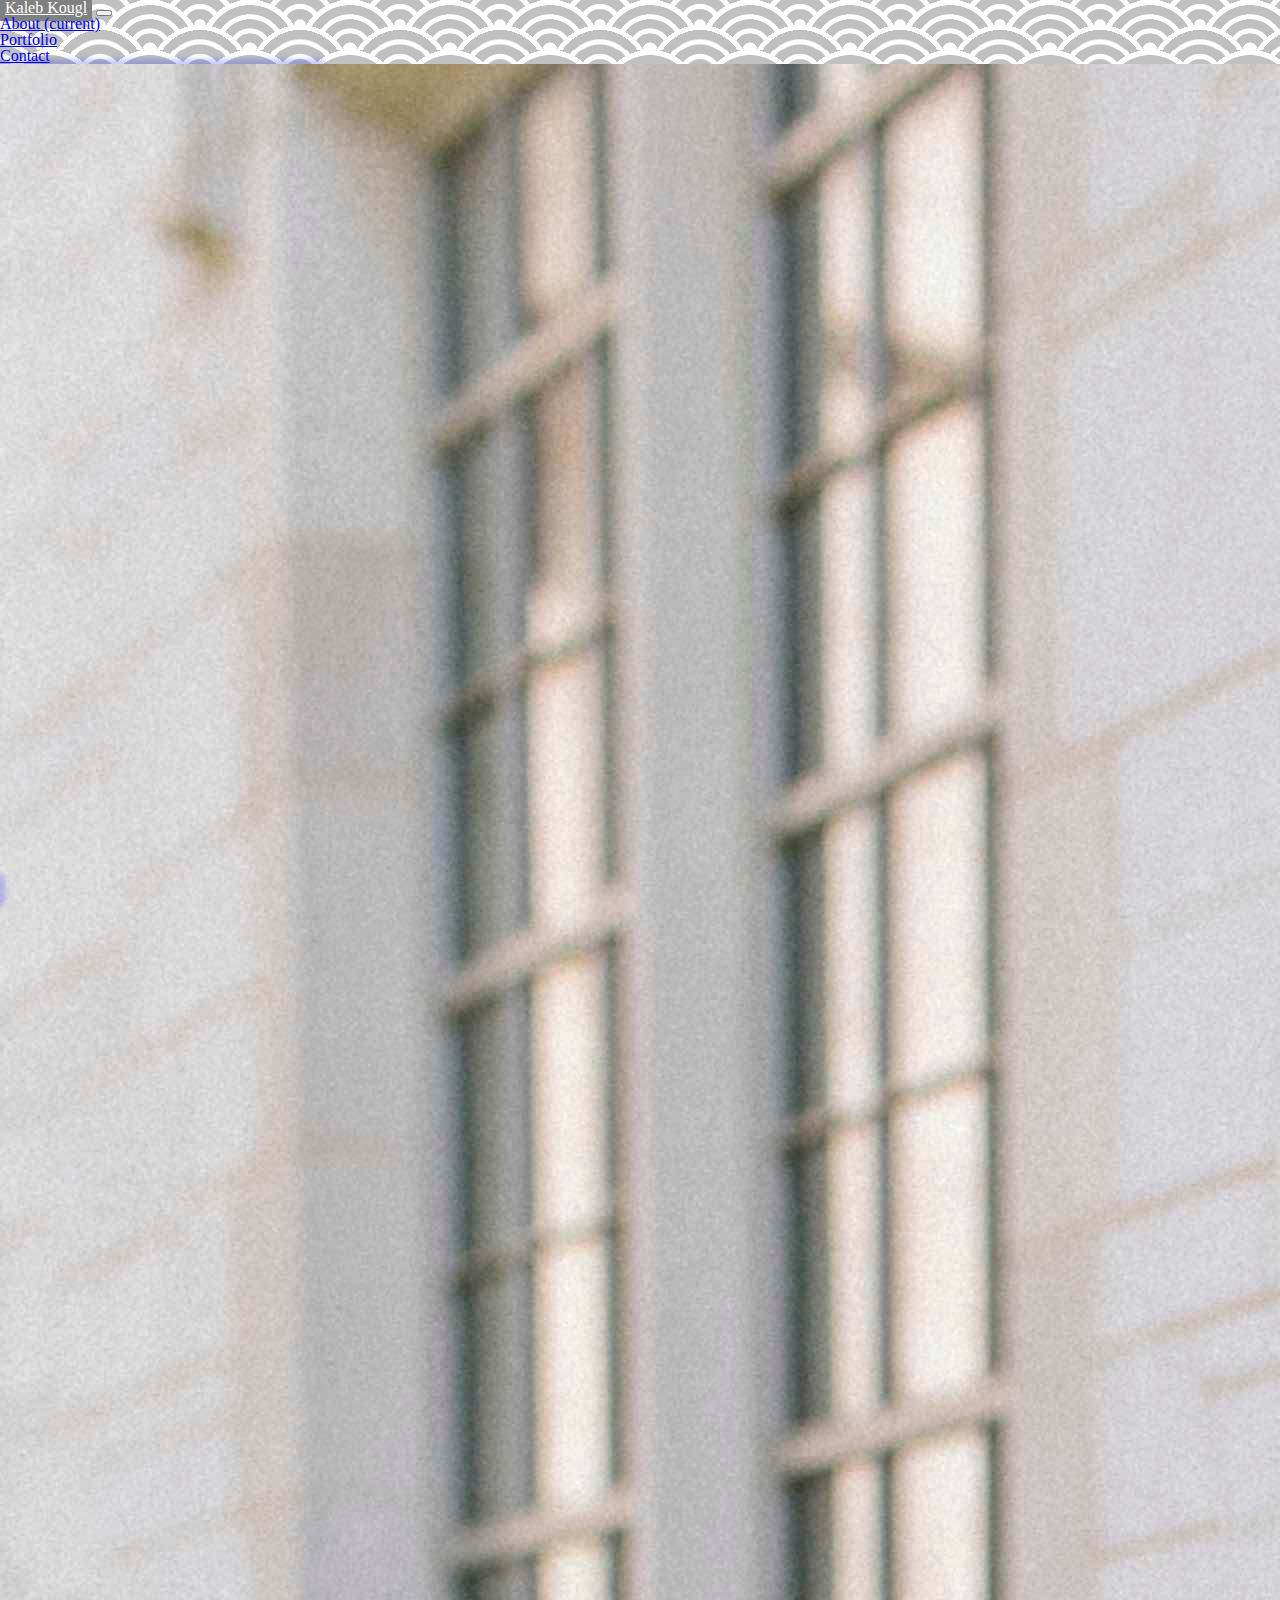
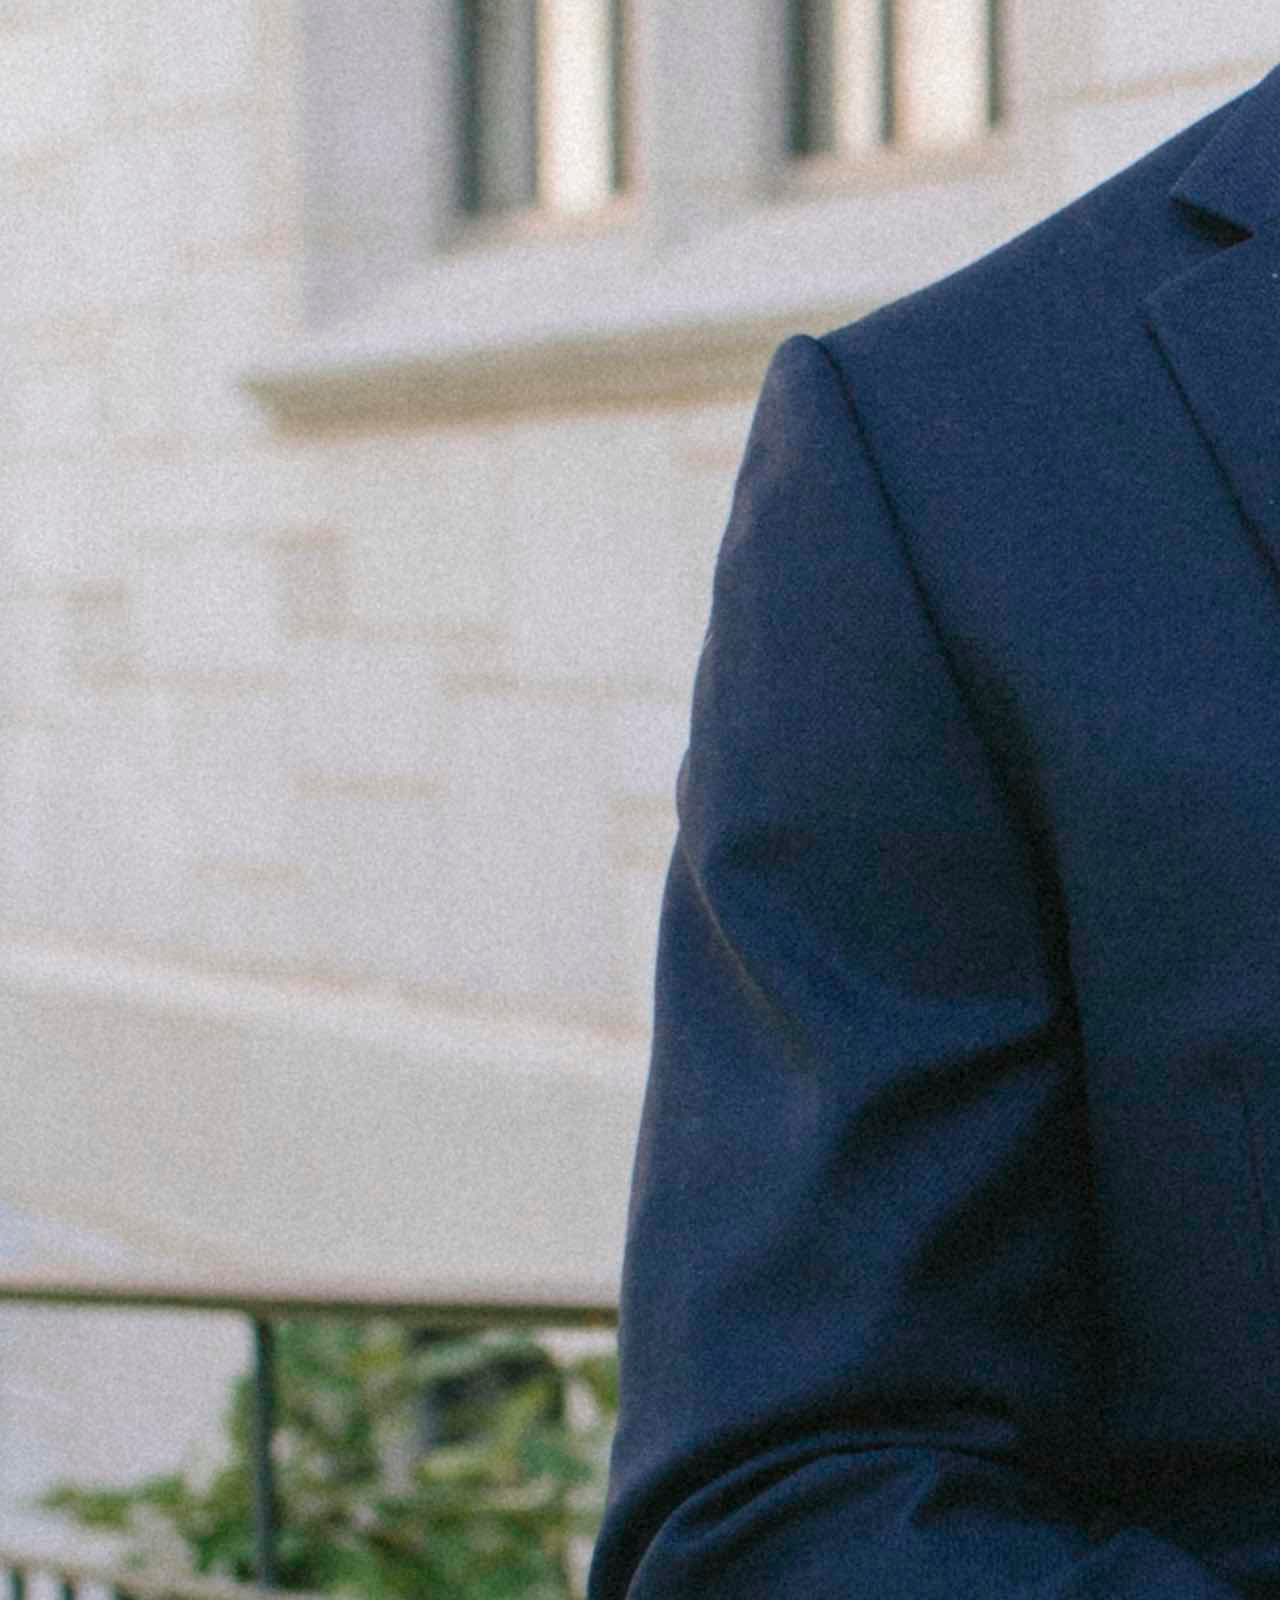
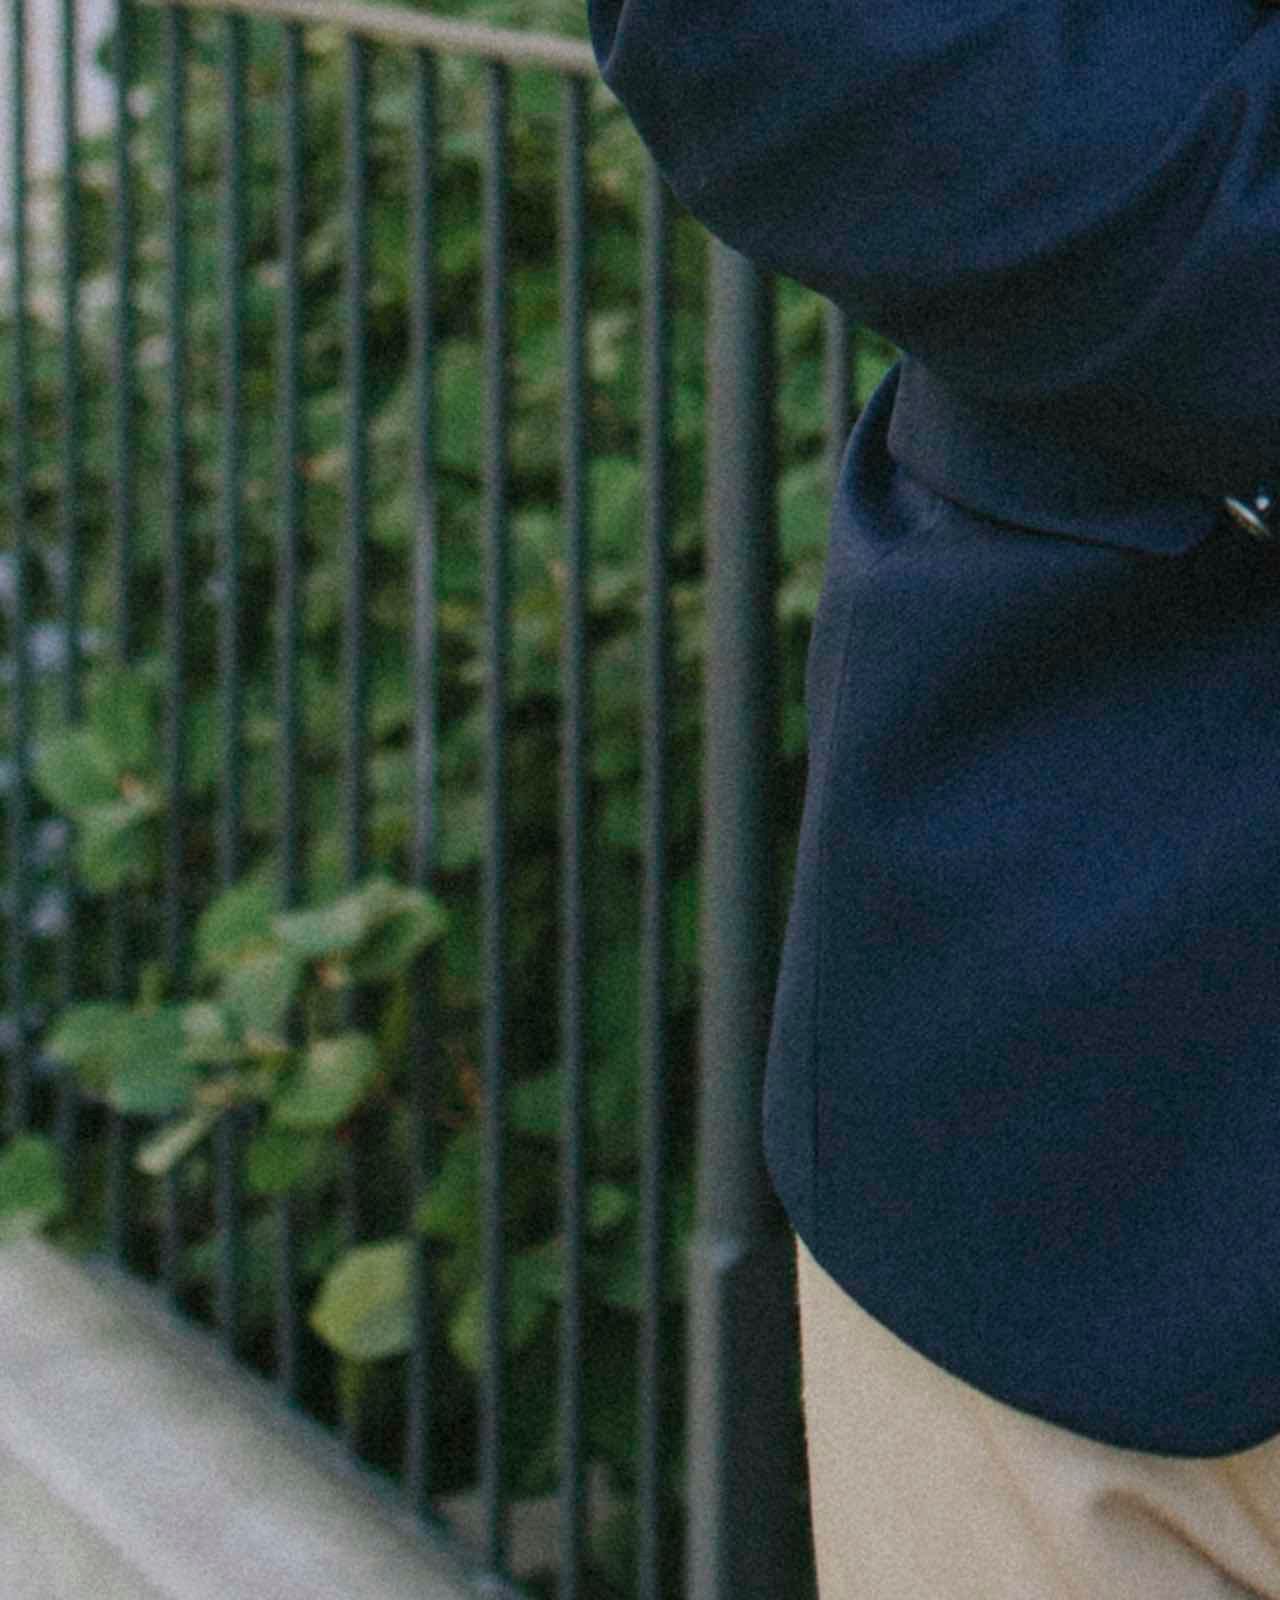
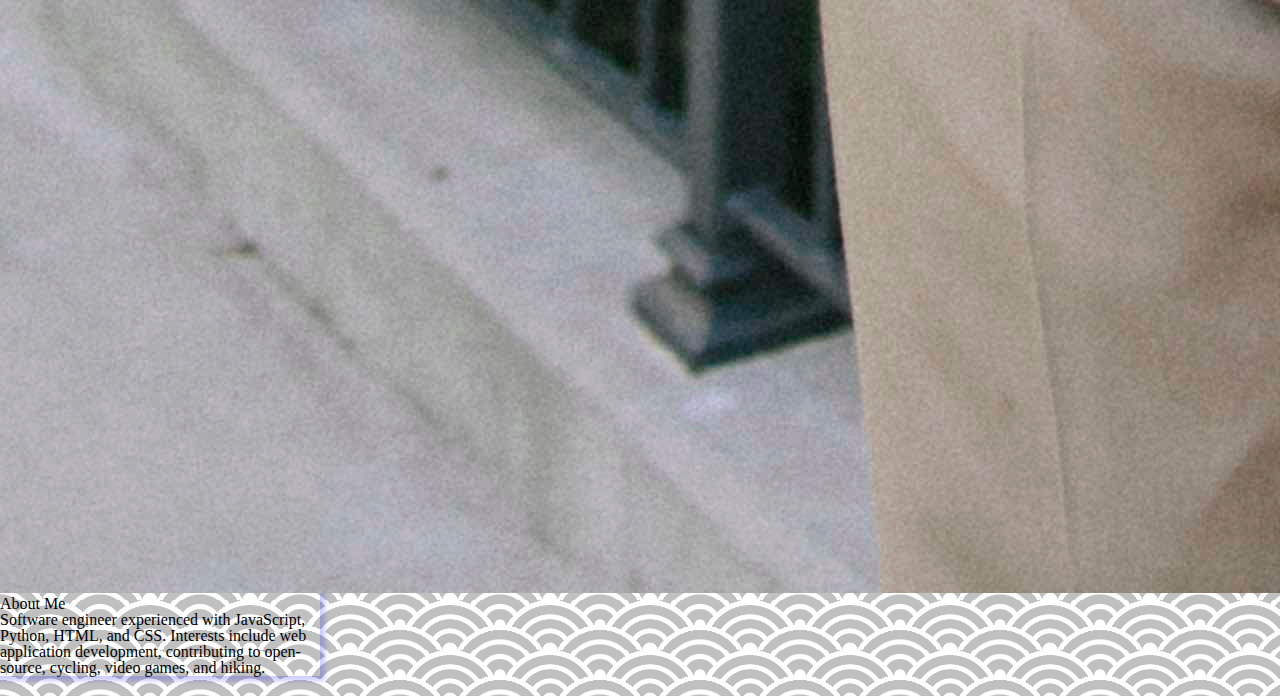
<file: index.html>
<!DOCTYPE html>
<html>
<head>
  <meta charset="utf-8" />
  <meta http-equiv="X-UA-Compatible" content="IE=edge">
  <title>Kaleb's Portfolio</title>
  <meta name="viewport" content="width=device-width, initial-scale=1">
  <link rel="stylesheet" type="text/css" media="screen" href="reset.css" />
  <link rel="stylesheet" href="https://stackpath.bootstrapcdn.com/bootstrap/4.1.3/css/bootstrap.min.css" integrity="sha384-MCw98/SFnGE8fJT3GXwEOngsV7Zt27NXFoaoApmYm81iuXoPkFOJwJ8ERdknLPMO" crossorigin="anonymous">
  <link rel="stylesheet" type="text/css" media="screen" href="main.css" />
  <!-- <script src="main.js"></script> -->
</head>
<body>
  <nav class="navbar navbar-expand-lg navbar-light bg-light">
    <a class="navbar-brand" href="#">Kaleb Kougl</a>
    <button class="navbar-toggler" type="button" data-toggle="collapse" data-target="#navbarSupportedContent" aria-controls="navbarSupportedContent" aria-expanded="false" aria-label="Toggle navigation">
      <span class="navbar-toggler-icon"></span>
    </button>
  
    <div class="collapse navbar-collapse" id="navbarSupportedContent">
      <ul class="navbar-nav mr-auto">
        <li class="nav-item active">
          <a class="nav-link" href="#">About <span class="sr-only">(current)</span></a>
        </li>
        <li class="nav-item">
          <a class="nav-link" href="portfolio.html">Portfolio</a>
        </li>
        <li class="nav-item">
            <a class="nav-link" href="contact.html">Contact</a>
          </li>
      </ul>
    </div>
  </nav>

  <article>
      <div class="card mx-auto mt-4 big-card" style="width: 18rem;" id="about-card">
          <img class="card-img-top" src="./images/Kaleb_Kougl_smallestestpic.jpg" alt="Card image cap">
          <div class="card-body">
            <h5 class="card-title">About Me</h5>
            <p class="card-text">Software engineer experienced with JavaScript, Python, HTML, and CSS. Interests include web application development, contributing to open-source, cycling, video games, and hiking.</p>
          </div>
        </div>
  </article>
  <footer class="container-fluid">
    
  </footer>
<!-- Necessary files for bootstrap -->
<script src="https://code.jquery.com/jquery-3.3.1.slim.min.js" integrity="sha384-q8i/X+965DzO0rT7abK41JStQIAqVgRVzpbzo5smXKp4YfRvH+8abtTE1Pi6jizo" crossorigin="anonymous"></script>
<script src="https://cdnjs.cloudflare.com/ajax/libs/popper.js/1.14.3/umd/popper.min.js" integrity="sha384-ZMP7rVo3mIykV+2+9J3UJ46jBk0WLaUAdn689aCwoqbBJiSnjAK/l8WvCWPIPm49" crossorigin="anonymous"></script>
<script src="https://stackpath.bootstrapcdn.com/bootstrap/4.1.3/js/bootstrap.min.js" integrity="sha384-ChfqqxuZUCnJSK3+MXmPNIyE6ZbWh2IMqE241rYiqJxyMiZ6OW/JmZQ5stwEULTy" crossorigin="anonymous"></script>
</body>
</html>
</file>
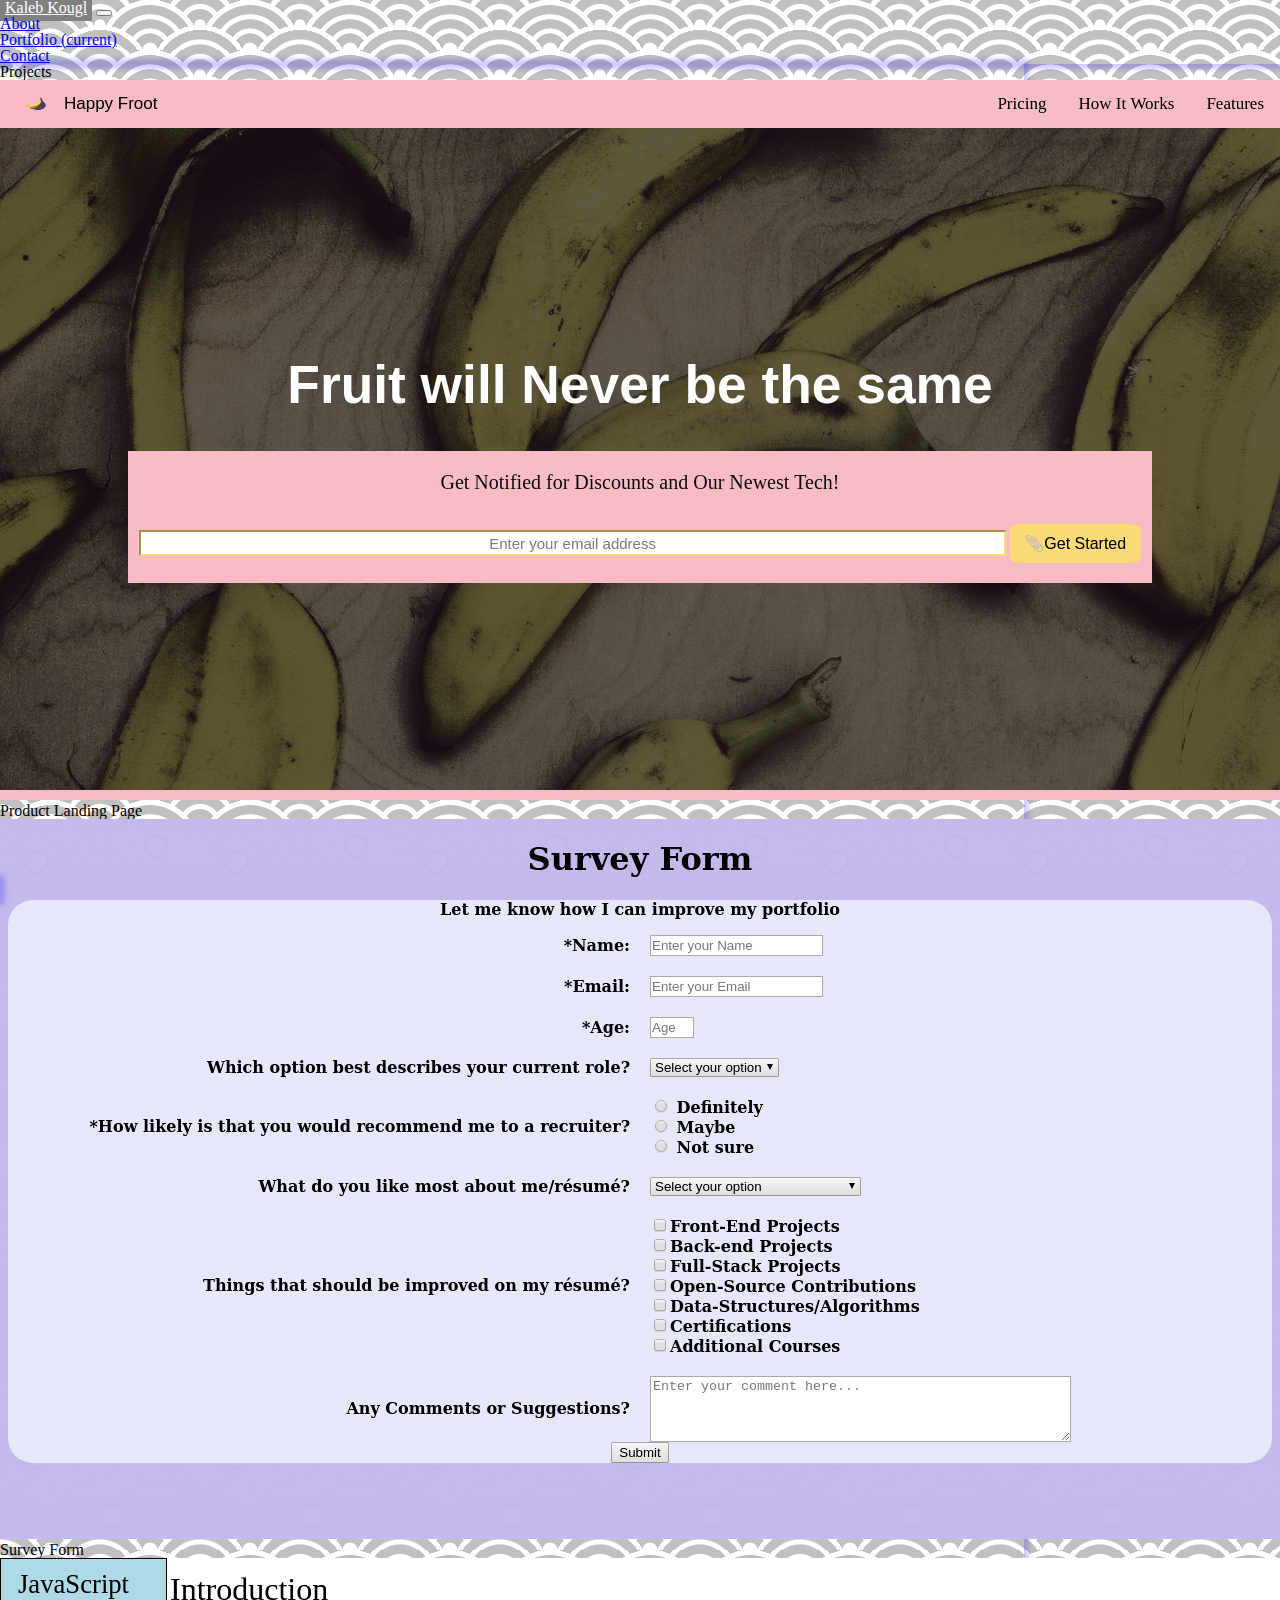
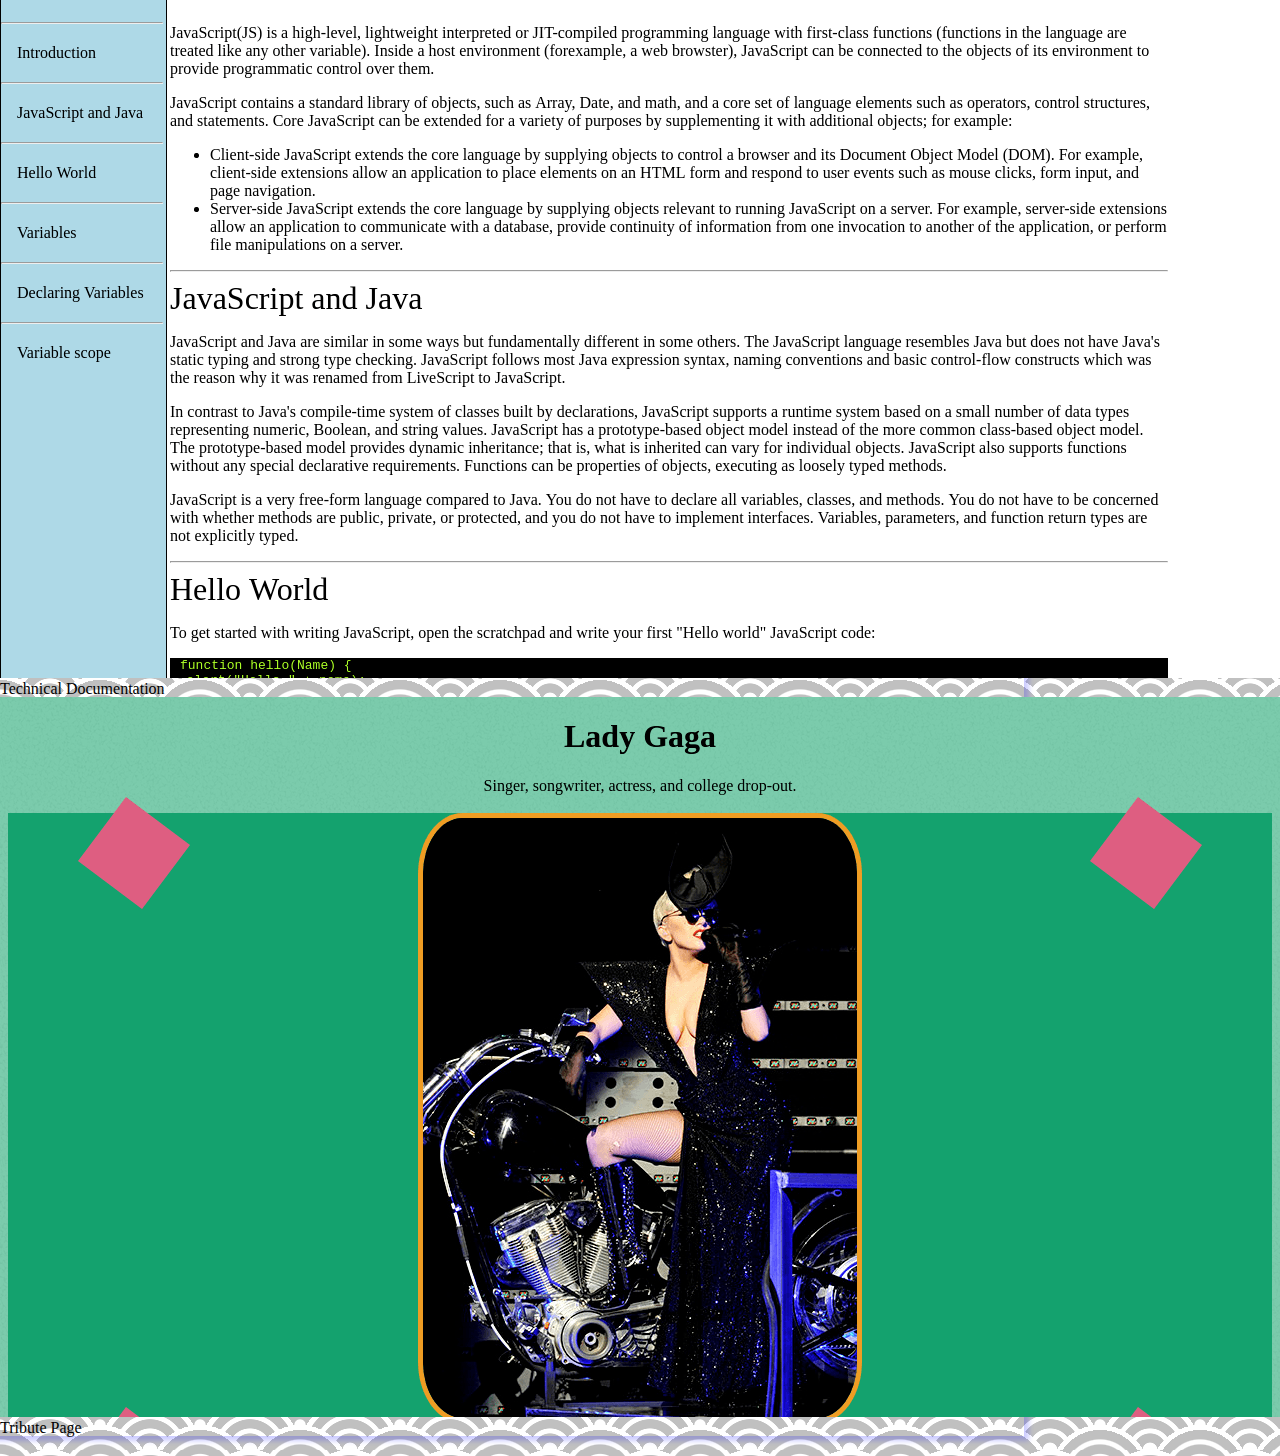
<file: portfolio.html>
<!DOCTYPE html>
<html>
<head>
  <meta charset="utf-8" />
  <meta http-equiv="X-UA-Compatible" content="IE=edge">
  <title>Kaleb's Portfolio</title>
  <meta name="viewport" content="width=device-width, initial-scale=1">
  <link rel="stylesheet" type="text/css" media="screen" href="reset.css" />
  <link rel="stylesheet" href="https://stackpath.bootstrapcdn.com/bootstrap/4.1.3/css/bootstrap.min.css" integrity="sha384-MCw98/SFnGE8fJT3GXwEOngsV7Zt27NXFoaoApmYm81iuXoPkFOJwJ8ERdknLPMO" crossorigin="anonymous">
  <link rel="stylesheet" type="text/css" media="screen" href="main.css" />
  <!-- <script src="main.js"></script> -->
</head>
<body>
  <nav class="navbar navbar-expand-lg navbar-light bg-light">
    <a class="navbar-brand" href="#">Kaleb Kougl</a>
    <button class="navbar-toggler" type="button" data-toggle="collapse" data-target="#navbarSupportedContent" aria-controls="navbarSupportedContent" aria-expanded="false" aria-label="Toggle navigation">
      <span class="navbar-toggler-icon"></span>
    </button>

    <div class="collapse navbar-collapse" id="navbarSupportedContent">
      <ul class="navbar-nav mr-auto">
        <li class="nav-item">
          <a class="nav-link" href="index.html">About</a>
        </li>
        <li class="nav-item active">
          <a class="nav-link" href="#">Portfolio <span class="sr-only">(current)</span></a>
        </li>
        <li class="nav-item">
            <a class="nav-link" href="contact.html">Contact</a>
          </li>
      </ul>
    </div>
  </nav>

  <article>
      <div class="card mx-auto mt-4 big-card"  id="body-card">
          <div class="card-body">
            <h4 class="card-title">Projects</h4>
            <div class="row">
              <div class="col-lg-4 col-md-6 col-sm-12">
                  <div class="card mx-auto mt-4" style="width: 100%;">
                      <img class="card-img-top" src="./images/prod_land_page_screenshot.png" alt="Card image cap">
                      <div class="card-body">
                        <p class="card-text">Product Landing Page</p>
                      </div>
                  </div>
              </div>
              <div class="col-lg-4 col-md-6 col-sm-12">
                  <div class="card mx-auto mt-4" style="width: 100%;">
                      <img class="card-img-top" src="./images/survey_form_screenshot.png" alt="Card image cap">
                      <div class="card-body">
                        <p class="card-text">Survey Form</p>
                      </div>
                  </div>
              </div>
              <div class="col-lg-4 col-md-6 col-sm-12">
                  <div class="card mx-auto mt-4" style="width: 100%;">
                      <img class="card-img-top" src="./images/Tech_doc_screenshot.png" alt="Card image cap">
                      <div class="card-body">
                        <p class="card-text">Technical Documentation</p>
                      </div>
                  </div>
              </div>
              <div class="col-lg-4 col-md-6 col-sm-12">
                  <div class="card mx-auto mt-4" style="width: 100%;">
                      <img class="card-img-top" src="./images/tribute_page_screenshot.png" alt="Card image cap">
                      <div class="card-body">
                        <p class="card-text">Tribute Page</p>
                      </div>
                  </div>
              </div>
            </div>
          </div>
        </div>
  </article>
  <footer class="container-fluid">
    
  </footer>
<!-- Necessary files for bootstrap -->
<script src="https://code.jquery.com/jquery-3.3.1.slim.min.js" integrity="sha384-q8i/X+965DzO0rT7abK41JStQIAqVgRVzpbzo5smXKp4YfRvH+8abtTE1Pi6jizo" crossorigin="anonymous"></script>
<script src="https://cdnjs.cloudflare.com/ajax/libs/popper.js/1.14.3/umd/popper.min.js" integrity="sha384-ZMP7rVo3mIykV+2+9J3UJ46jBk0WLaUAdn689aCwoqbBJiSnjAK/l8WvCWPIPm49" crossorigin="anonymous"></script>
<script src="https://stackpath.bootstrapcdn.com/bootstrap/4.1.3/js/bootstrap.min.js" integrity="sha384-ChfqqxuZUCnJSK3+MXmPNIyE6ZbWh2IMqE241rYiqJxyMiZ6OW/JmZQ5stwEULTy" crossorigin="anonymous"></script>
</body>
</html>
</file>
<file: main.css>
:root {
  --footer: 20px;
}

#body-card {
  min-width: 20em;
  width: 80%
}

#about-card {
  min-width: 20em;
}

#contact-card {
  min-width: 20em;
  width: 80%;
}

article {
  padding-bottom: var(--footer);
}

footer {
  background-color: gray;
  position: fixed;
  bottom: 0;
  box-shadow: 0px 0px 5px 5px rgba(0, 0, 255, .2);
  height: var(--footer);
}

body {
  background-color:silver;
  background-image:
    radial-gradient(circle at 100% 150%, silver 24%, white 25%, white 28%, silver 29%, silver 36%, white 36%, white 40%, transparent 40%, transparent),
    radial-gradient(circle at 0    150%, silver 24%, white 25%, white 28%, silver 29%, silver 36%, white 36%, white 40%, transparent 40%, transparent),
    radial-gradient(circle at 50%  100%, white 10%, silver 11%, silver 23%, white 24%, white 30%, silver 31%, silver 43%, white 44%, white 50%, silver 51%, silver 63%, white 64%, white 71%, transparent 71%, transparent),
    radial-gradient(circle at 100% 50%, white 5%, silver 6%, silver 15%, white 16%, white 20%, silver 21%, silver 30%, white 31%, white 35%, silver 36%, silver 45%, white 46%, white 49%, transparent 50%, transparent),
    radial-gradient(circle at 0    50%, white 5%, silver 6%, silver 15%, white 16%, white 20%, silver 21%, silver 30%, white 31%, white 35%, silver 36%, silver 45%, white 46%, white 49%, transparent 50%, transparent);
  background-size: 100px 50px;
}

.big-card {
  box-shadow: 0px 0px 5px 5px rgba(0, 0, 255, .2);
}

.navbar-brand {
  /* text-shadow: 4px 4px rgba(0, 0, 255, .1); */
  padding: 5px;
  background-color: gray;
}

nav {
  box-shadow: 0px 0px 5px 5px rgba(0, 0, 255, .2);
}

.navbar {
  padding-top: 0px;
  padding-bottom: 0px;
}

.navbar-light .navbar-brand {
  color: white;
}
</file>
